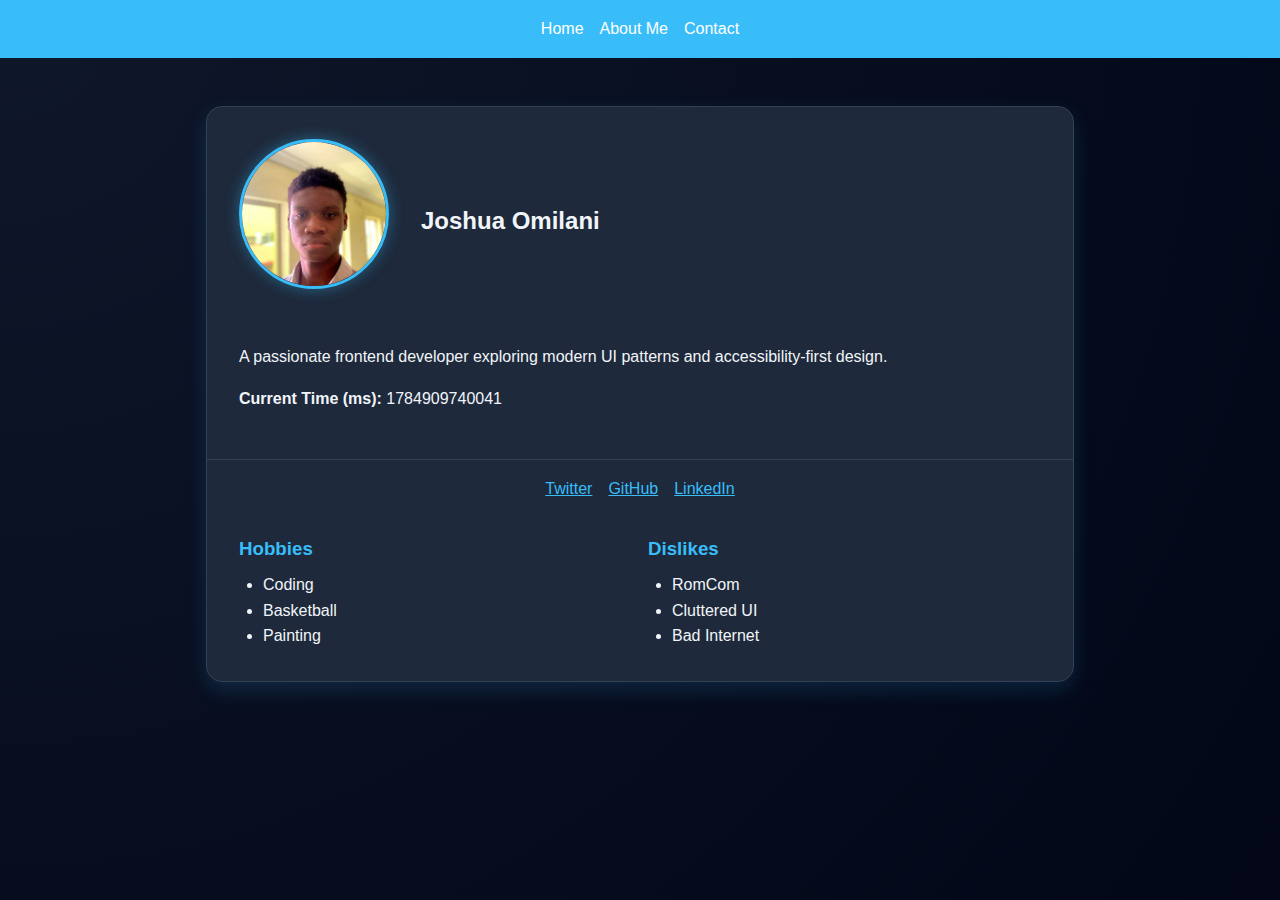
<file: index.html>
<!DOCTYPE html>
<html lang="en">
  <head>
    <meta charset="UTF-8" />
    <meta name="viewport" content="width=device-width, initial-scale=1.0" />
    <title>Profile Card | Stage 1</title>
    <link rel="stylesheet" href="styles/main.css" />
  </head>
  <body>
    <nav class="nav">
      <ul>
        <li><a href="index.html" data-testid="nav-home">Home</a></li>
        <li><a href="about.html" data-testid="nav-about">About Me</a></li>
        <li><a href="contact.html" data-testid="nav-contact">Contact</a></li>
      </ul>
    </nav>

    <main>
      <article data-testid="test-profile-card" class="profile-card">
        <div class="profile-header">
          <figure>
            <img
              src="profile photo.jpg"
              alt="User avatar"
              data-testid="test-user-avatar"
            />
          </figure>
          <header>
            <h2 data-testid="test-user-name">Joshua Omilani</h2>
          </header>
        </div>

        <div class="profile-info">
          <p data-testid="test-user-bio">
            A passionate frontend developer exploring modern UI patterns and
            accessibility-first design.
          </p>
          <p>
            <strong>Current Time (ms):</strong>
            <span data-testid="test-user-time" id="userTime"></span>
          </p>
        </div>

        <nav
          aria-label="Social Links"
          class="profile-social"
          data-testid="test-user-social-links"
        >
          <ul>
            <li>
              <a
                href="https://x.com/j2nxjosh?s=11"
                target="_blank"
                rel="noopener noreferrer"
                data-testid="test-user-social-twitter"
                >Twitter</a
              >
            </li>
            <li>
              <a
                href="https://github.com/J2nx99"
                target="_blank"
                rel="noopener noreferrer"
                data-testid="test-user-social-github"
                >GitHub</a
              >
            </li>
            <li>
              <a
                href="https://www.linkedin.com/in/joshua-omilani-5723b6255/?utm_source=share&utm_campaign=share_via&utm_content=profile&utm_medium=android_app"
                target="_blank"
                rel="noopener noreferrer"
                data-testid="test-user-social-linkedin"
                >LinkedIn</a
              >
            </li>
          </ul>
        </nav>

        <div class="profile-lists">
          <section data-testid="test-user-hobbies">
            <h3>Hobbies</h3>
            <ul>
              <li>Coding</li>
              <li>Basketball</li>
              <li>Painting</li>
            </ul>
          </section>

          <section data-testid="test-user-dislikes">
            <h3>Dislikes</h3>
            <ul>
              <li>RomCom</li>
              <li>Cluttered UI</li>
              <li>Bad Internet</li>
            </ul>
          </section>
        </div>
      </article>
    </main>

    <script src="scripts/main.js"></script>
  </body>
</html>
</file>
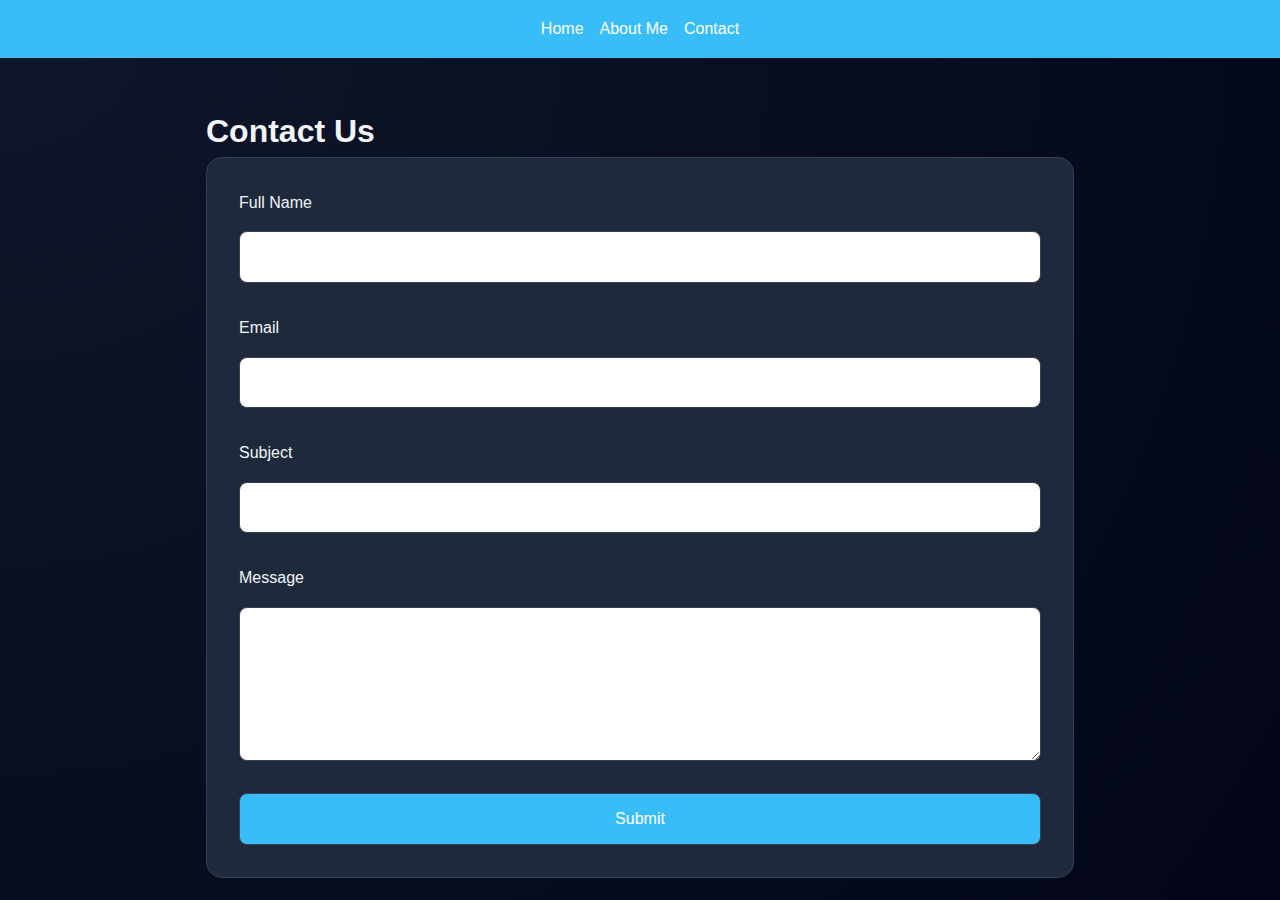
<file: contact.html>
<!DOCTYPE html>
<html lang="en">
  <head>
    <meta charset="UTF-8" />
    <meta name="viewport" content="width=device-width, initial-scale=1.0" />
    <title>Contact Us | Stage 1</title>
    <link rel="stylesheet" href="styles/main.css" />
    <link rel="stylesheet" href="styles/contact.css" />
  </head>
  <body>
    <nav class="nav">
      <ul>
        <li><a href="index.html" data-testid="nav-home">Home</a></li>
        <li><a href="about.html" data-testid="nav-about">About Me</a></li>
        <li><a href="contact.html" data-testid="nav-contact">Contact</a></li>
      </ul>
    </nav>

    <main>
      <h1>Contact Us</h1>
      <form id="contact-form" novalidate>
        <label for="name">Full Name</label>
        <input id="name" type="text" data-testid="test-contact-name" required />
        <p
          class="error"
          id="error-name"
          data-testid="test-contact-error-name"
        ></p>

        <label for="email">Email</label>
        <input
          id="email"
          type="email"
          data-testid="test-contact-email"
          required
        />
        <p
          class="error"
          id="error-email"
          data-testid="test-contact-error-email"
        ></p>

        <label for="subject">Subject</label>
        <input
          id="subject"
          type="text"
          data-testid="test-contact-subject"
          required
        />
        <p
          class="error"
          id="error-subject"
          data-testid="test-contact-error-subject"
        ></p>

        <label for="message">Message</label>
        <textarea
          id="message"
          rows="5"
          data-testid="test-contact-message"
          required
        ></textarea>
        <p
          class="error"
          id="error-message"
          data-testid="test-contact-error-message"
        ></p>

        <button type="submit" data-testid="test-contact-submit">Submit</button>
      </form>

      <p class="success hidden" data-testid="test-contact-success">
        ✅ Your message has been sent successfully!
      </p>
    </main>

    <script src="scripts/contact.js"></script>
  </body>
</html>
</file>
<file: styles/main.css>
:root {
  --bg: #0f172a;
  --text: #f1f5f9;
  --accent: #38bdf8;
  --card-bg: #1e293b;
  --border: #334155;
  --shadow: 0 8px 20px rgba(56, 189, 248, 0.15);
}

* {
  box-sizing: border-box;
  margin: 0;
  padding: 0;
}

body {
  font-family: "Poppins", sans-serif;
  background: radial-gradient(circle at top left, #0f172a 0%, #020617 100%);
  color: var(--text);
  line-height: 1.6;
  min-height: 100vh;
}

/* NAVBAR */
.nav {
  background-color: var(--accent);
  padding: 1rem;
}

.nav ul {
  display: flex;
  flex-wrap: wrap;
  gap: 1rem;
  list-style: none;
  justify-content: center;
}

.nav a {
  color: #fff;
  text-decoration: none;
  font-weight: 500;
}

.nav a:hover,
.nav a:focus {
  text-decoration: underline;
}

/* MAIN CONTAINER */
main {
  max-width: 900px;
  margin: 2rem auto;
  padding: 1rem;
}

/* PROFILE CARD */
.profile-card {
  background: var(--card-bg);
  border: 1px solid var(--border);
  border-radius: 1rem;
  box-shadow: var(--shadow);
  transition: transform 0.3s ease, box-shadow 0.3s ease;
}

.profile-card:hover {
  transform: translateY(-6px);
  box-shadow: 0 12px 30px rgba(56, 189, 248, 0.25);
}

/* TOP SECTION (Avatar + Info) */
.profile-header {
  display: flex;
  flex-direction: column;
  align-items: center;
  padding: 2rem;
  text-align: center;
}

.profile-header img {
  width: 150px;
  height: 150px;
  border-radius: 50%;
  object-fit: cover;
  border: 3px solid var(--accent);
  margin-bottom: 1rem;
  box-shadow: 0 0 15px rgba(56, 189, 248, 0.4);
}

.profile-header h2 {
  font-size: 1.5rem;
  margin-bottom: 0.5rem;
}

/* BIO AND TIME */
.profile-info {
  text-align: center;
  padding: 0 2rem 2rem;
}

.profile-info p {
  margin-bottom: 1rem;
}

/* SOCIAL LINKS */
.profile-social {
  border-top: 1px solid var(--border);
  padding: 1rem 2rem;
}

.profile-social ul {
  list-style: none;
  display: flex;
  justify-content: center;
  gap: 1rem;
  flex-wrap: wrap;
}

.profile-social a {
  color: var(--accent);
  font-weight: 500;
}

/* HOBBIES & DISLIKES */
.profile-lists {
  display: grid;
  grid-template-columns: 1fr;
  gap: 1rem;
  padding: 1rem 2rem 2rem;
}

.profile-lists section h3 {
  color: var(--accent);
  margin-bottom: 0.5rem;
}

.profile-lists ul {
  list-style: disc;
  padding-left: 1.5rem;
}

/* RESPONSIVE */
@media (min-width: 700px) {
  .profile-header {
    flex-direction: row;
    align-items: center;
    text-align: left;
    justify-content: flex-start;
    gap: 2rem;
  }

  .profile-info {
    text-align: left;
  }

  .profile-lists {
    grid-template-columns: repeat(2, 1fr);
  }
}
</file>
<file: styles/contact.css>
form {
  display: flex;
  flex-direction: column;
  gap: 1rem;
  background: var(--card-bg);
  padding: 2rem;
  border-radius: 1rem;
  border: 1px solid var(--border);
}

input,
textarea,
button {
  font: inherit;
  padding: 0.75rem;
  border: 1px solid var(--border);
  border-radius: 0.5rem;
}

button {
  background: var(--accent);
  color: #fff;
  cursor: pointer;
}

button:hover {
  opacity: 0.9;
}

.error {
  color: red;
  font-size: 0.875rem;
}

.success {
  color: green;
  margin-top: 1rem;
}

.hidden {
  display: none;
}
</file>
